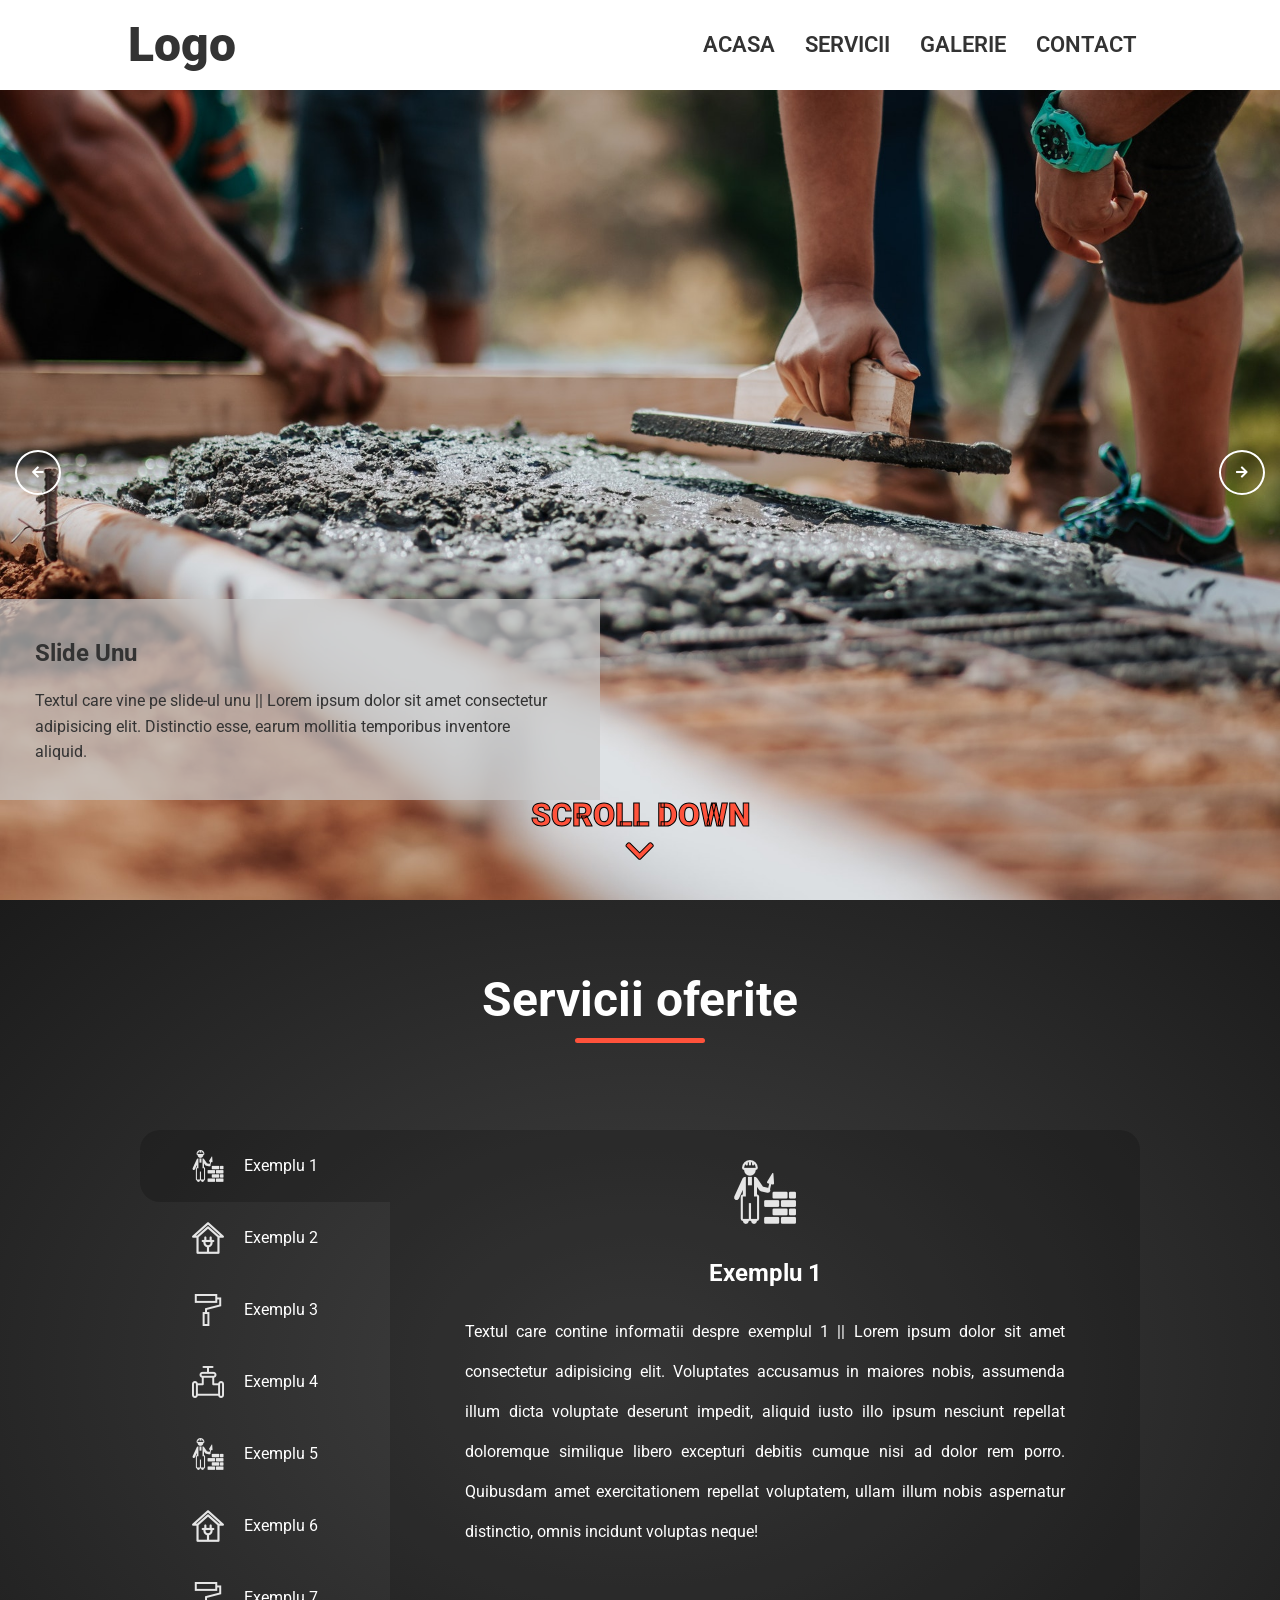
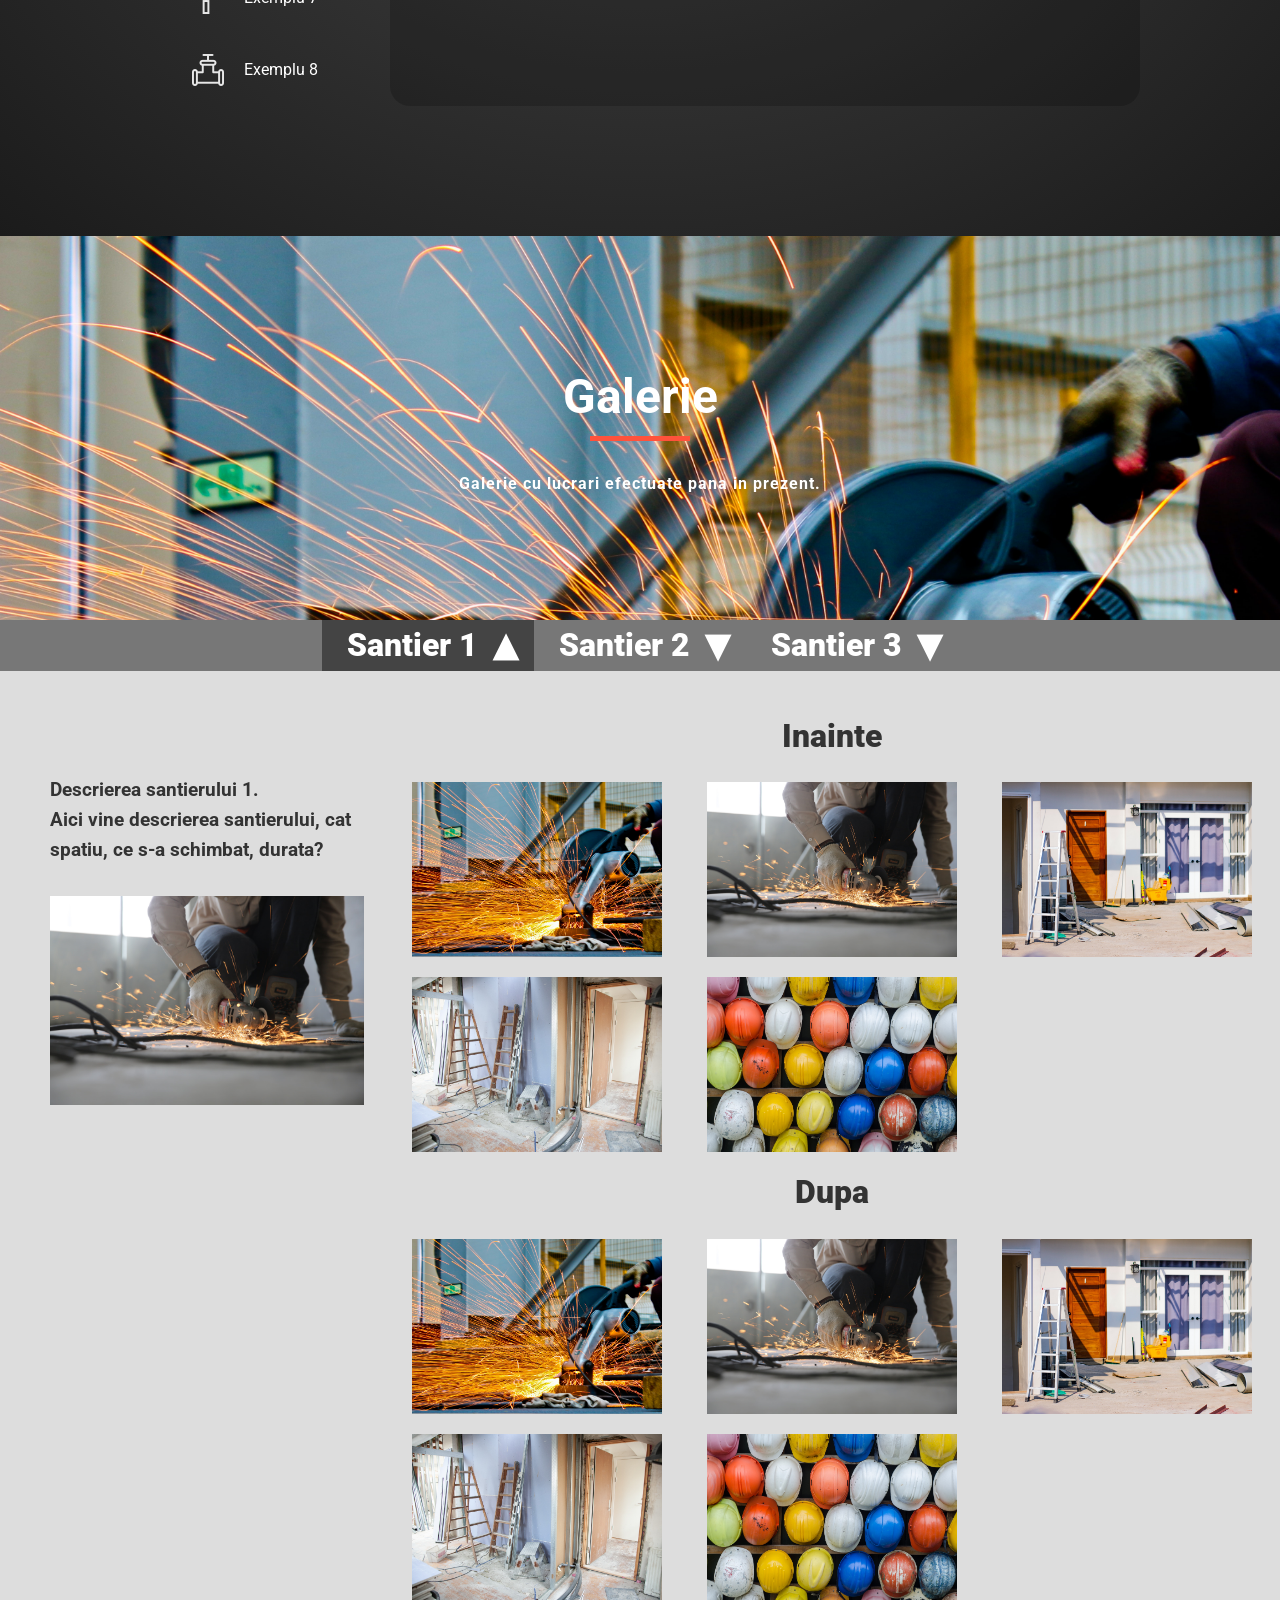
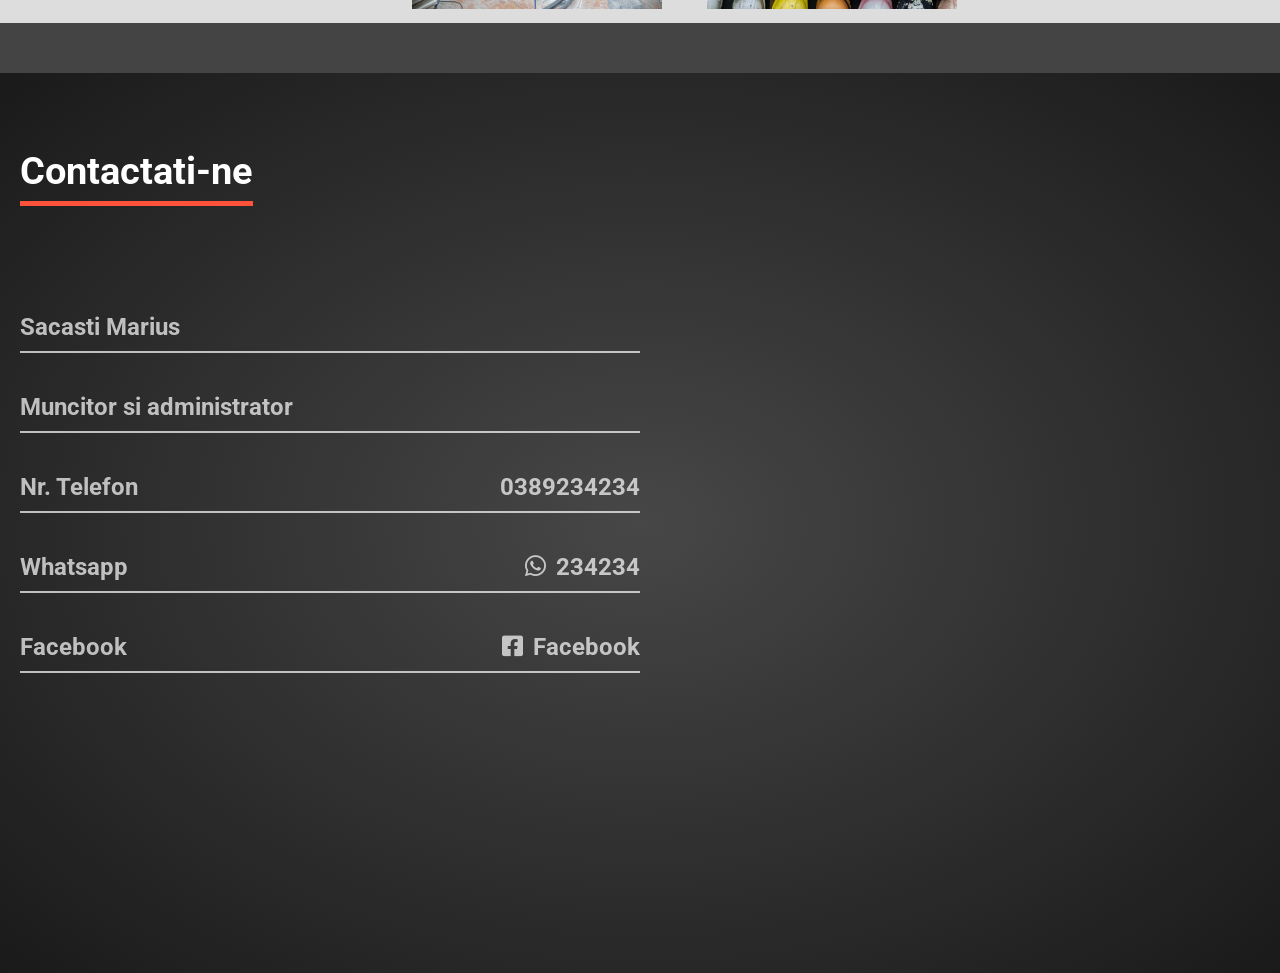
<file: index.html>
<!DOCTYPE html>
<html lang="en">

<head>
    <meta charset="UTF-8">
    <meta name="viewport" content="width=device-width, initial-scale=1.0">
    <script src="./index.js" type='module'></script>
    <link rel="stylesheet" href="style.css">
    <link rel="stylesheet" href="https://cdnjs.cloudflare.com/ajax/libs/font-awesome/5.15.1/css/all.min.css" integrity="sha512-+4zCK9k+qNFUR5X+cKL9EIR+ZOhtIloNl9GIKS57V1MyNsYpYcUrUeQc9vNfzsWfV28IaLL3i96P9sdNyeRssA==" crossorigin="anonymous" />
    <title>Website</title>
</head>

<body>
    <!-- Navigation -->
    <div class="navigation">
        <div class="language">
            <h1>Logo</h1>
            <!-- <form>
                <select name = 'languageSelector' id = 'languageSelect'>
                    <option value='0' selected='selected'>Romana</option>
                    <option value='1'>Franceza</option>
                    <option value='2'>Engleza</option>
                </select>
            </form> -->

        </div>
        <nav>
            <ul>
                <li>
                    <a href='./index.html' class='homeLink'></a>
                </li>
                <li>
                    <a href='#services' class='servicesLink'></a>
                </li>
                <li>
                    <a href='#gallery' class='galleryLink'></a>
                </li>
                <li>
                    <a href='#contact' class='contactLink'></a>
                </li>
            </ul>
        </nav>
    </div>
    <!-- Showcase/home -->
    <section class="home" id='home'>
        <div class="slider">
            <div class="slide current" id='slideOne'>
                <div class="content">
                    <h1></h1>
                    <p></p>
                </div>
            </div>
            <div class="slide" id='slideTwo'>
                <div class="content">
                    <h1></h1>
                    <p></p>
                </div>
            </div>
            <div class="slide" id='slideThree'>
                <div class="content">
                    <h1></h1>
                    <p></p>
                </div>
            </div>
        </div>
        <div class="buttons">
            <button id="prev"><i class="fas fa-arrow-left"></i></button>
            <button id="next"><i class="fas fa-arrow-right"></i></button>
        </div>
        <div class="scrollText">
            <a href='#services'>SCROLL DOWN</a>
        </div>
        </section>

        <!-- Page/services -->
        <section class="services" id='services'>
            <div class="serviceTitle">
                <h1></h1>
                <span></span>
            </div>
            <div class="serviceFlex">
                <div class="servicesCard">
                    <span class='serviceOne serviceShadow'>
                    <img src="./icons/construction-worker.png" class='servicesIcon'>
                    <p></p>
                </span>
                    <span class='serviceTwo '>
                    <img src="./icons/electricity.png" class='servicesIcon'>
                    <p></p>
                </span>
                    <span class='serviceThree'>
                    <img src="./icons/paint-roller.png" class='servicesIcon'>
                    <p></p>
                </span>
                    <span class='serviceFour'>
                    <img src="./icons/pipes.png" class='servicesIcon'>
                    <p></p>
                </span>
                    <span class='serviceFive'>
                    <img src="./icons/construction-worker.png" class='servicesIcon'>
                    <p></p>
                </span>
                    <span class='serviceSix'>
                    <img src="./icons/electricity.png" class='servicesIcon'>
                    <p></p>
                </span>
                    <span class='serviceSeven'>
                    <img src="./icons/paint-roller.png" class='servicesIcon'>
                    <p></p>
                </span>
                    <span class='serviceEight'>
                    <img src="./icons/pipes.png" class='servicesIcon'>
                    <p></p>
                </span>
                </div>
                <div class="servicesInformation serviceHighlighted">
                    <img src=''>
                    <h1 class='informationHeader'></h1>
                    <p class='informationContext'></p>
                    <!-- <p class='calculatorP'>Calculator: <input type='text' id='calculatorInput' name='calculatorInput'> mp</p> -->
                    <!-- <span class='calculatorSpan'><p>Calculator: </p> <input type='text' id='calculatorInput' name='calculatorInput'> <p>MP</p></span> -->
                    <!-- <span class='calcResult'><p>Rezultat: </p> <p class='resultP'></p></span> -->
                </div>

            </div>
        </section>

        <!-- intermission page -->
        <!-- <section class='intermission'>
            <div class="betweenPages">
            </div>
        </section> -->

        <!-- gallery page -->
        <section class='gallery' id='gallery'>
            <div class="galleryTitle">
                <h1></h1>
                <span></span>
                <p></p>
            </div>

            <div class="galleryPosition">                
                <div class="galleryBar">
                </div>
                <div class="galleryContainer">
                    <div class="descriptionContainer"></div>
                    <div class="galleryImageContent">
                        <div class="galleryContentBefore">
                            <div class="galleryContentBeforeTitle">Inainte</div>
                            <div class="galleryContentBeforeImages">
                            </div>
                        </div>
                        <div class="galleryContentAfter">
                            <div class="galleryContentAfterTitle">Dupa</div>
                            <div class="galleryContentAfterImages">           
                            </div>
                        </div>
                    </div>             
                </div>
            <div class="galleryBottom"></div>
            </div>

        </section>
        <!-- <section class='intermission'>
            <div class="betweenPages"></div>
        </section> -->


        <!-- Contact section -->
        <section class='contact' id='contact'>
            <div class='contactTitle'>
                <h1></h1>
            </div>

            <div class="contactContainer">
                <div class="contactInformation">
                    <h1><span>Sacasti Marius</span></h1>
                    <h1>Muncitor si administrator</h1>
                    <h1><span>Nr. Telefon</span> <span>0389234234</span></h1>
                    <h1><span>Whatsapp</span><span><i class="fab fa-whatsapp" style="margin-right:10px"></i>234234</span></h1>
                    <h1><span>Facebook</span><span><i class="fab fa-facebook-square" style='margin-right:10px'></i>Facebook</span></h1>
                </div>
                <div class="contactPhoto"></div>
            </div>
        </section>

        <!-- Lightbox div -->
        <div class="lightbox">
            <!-- <div class="exitBtn"><i class="far fa-times-circle"></i></div> -->
            <div class="lightboxImage"><div class="exitBtn"><i class="far fa-times-circle"></i></div></div>
            <!-- <div class="prevImage"><i class="fas fa-chevron-left"></i></div> -->
            <!-- <div class="nextImage"><i class="fas fa-chevron-right"></i></div> -->
        </div>
        <!-- button to scroll top -->
        <div class="topBtn">
            <button id='scrollTop' class='visibleBtn'>
            <i class="fas fa-arrow-up"></i></div>
        </button>

            <footer>
                <!-- <div>Icons made by <a href="https://www.flaticon.com/authors/freepik" title="Freepik">Freepik</a> from <a href="https://www.flaticon.com/" title="Flaticon">www.flaticon.com</a></div> -->

            </footer>



</body>

</html>
</file>
<file: style.css>
@import url("https://fonts.googleapis.com/css2?family=Lato:wght@300&display=swap");
@import url("https://fonts.googleapis.com/css2?family=Roboto:wght@300&display=swap");
* {
  box-sizing: border-box;
  padding: 0;
  margin: 0;
  scroll-behavior: smooth;
}

body {
  font-family: "Roboto", sans-serif;
  color: #333;
  line-height: 1.6;
}

ul {
  list-style-type: none;
}

a {
  text-decoration: none;
  color: #333;
}

/* Navigation styling */

.navigation {
  height: 10vh;
  min-height: 75px;
  max-width: 80%;
  margin: 0 auto;
  overflow: auto;
  display: flex;
  justify-content: space-between;
  align-items: center;
}

.navigation ul {
  display: flex;
}

.navigation h1 {
  font-size: 3rem;
  font-weight: 900;
}

.navigation a {
  padding: 10px;
  margin: 0 5px;
  font-size: 1.4rem;
  font-weight: 600;
  /* letter-spacing: 1px; */
}

.navigation a:hover {
  border-bottom: 2px #047aed solid;
}

.language {
  display: flex;
  justify-content: center;
  align-items: center;
}

.language form {
  position: relative;
  margin-left: 25px;
  width: 80px;
}

.language select {
  position: relative;
  width: 100%;
  text-align: center;
  font-size: 1.2rem;
  height: 35px;
  border: 0;
  background: transparent;
  box-shadow: 0 4px 8px 0 rgba(0, 0, 0, 0.3), 0 6px 20px 0 rgba(0, 0, 0, 0.3);
  -webkit-appearance: none;
  appearance: none;
  border-radius: 10px 10px 10px 10px;
  white-space: pre-wrap;
}

/* end navigation styling */

/* utility clases */

.grid {
  display: grid;
  grid-template-columns: repeat(3, 1fr);
  gap: 50px 50px;
  justify-content: center;
  align-items: center;
  height: 100%;
}

/* End utility classes */

/* Styling for slide show images */

.slider {
  position: relative;
  overflow: hidden;
  height: 90vh;
  width: 100%;
}

.slide {
  position: absolute;
  top: 0;
  left: 0;
  width: 100%;
  height: 100%;
  opacity: 0;
  transition: opacity 0.8s ease-in-out;
}

.slide.current {
  opacity: 1;
}

/* end styling for slide show images */

/* Slide text card style */

.slide .content {
  position: absolute;
  bottom: 100px;
  left: -600px;
  width: 600px;
  background-color: rgba(201, 201, 201, 0.7);
  padding: 35px;
}

.slide .content h1 {
  margin-bottom: 1rem;
}

.slide.current .content {
  opacity: 1;
  transform: translateX(600px);
  transition: all 0.7s ease-in-out 0.3s;
}

/* End slide text cards style */

/* button style for sliders */

.buttons button#next {
  position: absolute;
  top: 50%;
  right: 15px;
}

.buttons button#prev {
  position: absolute;
  top: 50%;
  left: 15px;
}

.buttons button {
  border: 2px solid #fff;
  background-color: transparent;
  color: #fff;
  cursor: pointer;
  padding: 13px 15px;
  border-radius: 50%;
  outline: none;
}

.buttons button:hover {
  background-color: #fff;
  color: #333;
}

/* end button style for sliders */

/* scroll down text */

.scrollText {
  position: absolute;
  bottom: 2.5%;
  right: 50%;
  font-size: 2rem;
  font-weight: 900;
  text-align: center;
  transform: translateX(50%);
  color: #ff523b;
  -webkit-text-stroke: 1px black;
}

.scrollText a {
  color: #ff523b;
}

.scrollText::after {
  content: "\f078";
  font-family: "Font Awesome 5 Free";
  display: block;
  margin-top: -15px;
  text-align: center;
  font-size: 2rem;
  font-weight: 900;
}

/* Bg images */

.slide:first-child {
  background: url("./images/IMG_construction.jpg") no-repeat center center/cover;
}

.slide:nth-child(2) {
  background: url("./images/IMG_furniture.jpg") no-repeat center center/cover;
}

.slide:nth-child(3) {
  background: url("./images/IMG_painting.jpg") no-repeat center center/cover;
}

/* services section */

.services {
  background: #454544;
  background: -webkit-radial-gradient(center, #454544, #1f1f1f);
  background: -moz-radial-gradient(center, #454544, #1f1f1f);
  background: radial-gradient(ellipse at center, #424242, #1b1b1b),
    url("../images/IMG_noise.png");
  color: #fff;
  padding-bottom: 100px;
  /* box-shadow: 0px 15px 15px inset #333, 0px -15px 15px inset #333; */
}

.services .serviceTitle {
  display: flex;
  justify-content: center;
  align-items: center;
  height: 200px;
}

.services .serviceTitle h1 {
  font-size: 3rem;
  font-weight: bold;
}

.serviceTitle span {
  background: #ff523b;
  width: 130px;
  height: 5px;
  border-radius: 5px;
  position: absolute;
  margin-top: 80px;
  left: 50%;
  transform: translateX(-50%);
}

.serviceFlex {
  display: flex;
  flex-wrap: wrap;
  justify-content: center;
  padding: 30px 0px;
  max-width: 1000px;
  position: relative;
  left: 50%;
  transform: translateX(-50%);
}

.servicesCard {
  flex: 25%;
}

.servicesCard span {
  display: flex;
  justify-content: center;
  align-items: center;
  padding: 20px 0px;
}

.servicesCard p {
  margin: 0px 20px;
}

.serviceHighlighted {
  background-color: rgba(0, 0, 0, 0.2);
  border-radius: 0px 20px 20px 20px;
}

.serviceOne:hover {
  background-color: rgba(255, 255, 255, 0.2);
  cursor: pointer;
  border-radius: 20px;
}

.serviceTwo:hover {
  background-color: rgba(255, 255, 255, 0.2);
  cursor: pointer;
  border-radius: 20px;
}

.serviceThree:hover {
  background-color: rgba(255, 255, 255, 0.2);
  cursor: pointer;
  border-radius: 20px;
}

.serviceFour:hover {
  background-color: rgba(255, 255, 255, 0.2);
  cursor: pointer;
  border-radius: 20px;
}

.serviceFive:hover {
  background-color: rgba(255, 255, 255, 0.2);
  cursor: pointer;
  border-radius: 20px;
}

.serviceSix:hover {
  background-color: rgba(255, 255, 255, 0.2);
  cursor: pointer;
  border-radius: 20px;
}

.serviceSeven:hover {
  background-color: rgba(255, 255, 255, 0.2);
  cursor: pointer;
  border-radius: 20px;
}

.serviceEight:hover {
  background-color: rgba(255, 255, 255, 0.2);
  cursor: pointer;
  border-radius: 20px;
}

.servicesInformation {
  flex: 75%;
  display: flex;
  flex-direction: column;
  align-items: center;
}

.servicesInformation img {
  max-width: 100%;
  margin: 10px;
  padding-top: 20px;
  filter: invert(90%);
}

.servicesInformation h1 {
  padding: 20px 0px;
}

.informationContext {
  width: 80%;
  line-height: 2.5rem;
  padding: 0px 0px 20px 0px;
  text-align: justify;
}

.calculatorSpan {
  display: flex;
  justify-content: space-between;
  margin-top: auto;
}

.calculatorSpan p {
  padding: 0 20px;
}

.calculatorSpan input[type="text"] {
  background: transparent;
  border: none;
  border-bottom: 0.5px solid #fff;
  color: #fff;
  font-size: 16px;
  text-align: center;
}

.calcResult {
  padding: 20px 0;
  display: flex;
  justify-content: space-between;
}

.calcResult p {
  padding: 0 20px;
}

.servicesIcon {
  max-width: 100%;
  width: 32px;
  filter: invert(90%);
}

.serviceShadow {
  border-radius: 20px 0 0 20px;
  background-color: rgba(0, 0, 0, 0.2);
}

/* End services styling */

/* Start of gallery */

.gallery {
  max-width: 100%;
  position: relative;
  left: 50%;
  transform: translateX(-50%);
}

.galleryTitle {
  display: flex;
  flex-direction: column;
  justify-content: center;
  align-items: center;
  min-height: 200px;
  height: 30vw;
  background-image: url("./images/gallery/gallery_image_1.jpg");
  background-size: cover;
  color: white;
}

.galleryTitle h1 {
  font-size: 3rem;
  font-weight: bold;
}

.galleryTitle span {
  background: #ff523b;
  width: 100px;
  height: 5px;
  position: relative;
}

.galleryTitle p {
  margin-top: 30px;
  font-weight: 700;
  letter-spacing: 1px;
}

.galleryPosition {
  min-height: 100vh;
}

.galleryBar {
  display: flex;
  flex-direction: row;
  flex-wrap: wrap;
  min-height: 50px;
  background-color: #777;
  overflow: hidden;
  align-items: center;
  justify-content: center;
  -webkit-touch-callout: none; /* iOS Safari */
  -webkit-user-select: none; /* Safari */
  -khtml-user-select: none; /* Konqueror HTML */
  -moz-user-select: none; /* Old versions of Firefox */
  -ms-user-select: none; /* Internet Explorer/Edge */
  user-select: none; /* Non-prefixed version, currently*/
}

.galleryBarTab {
  display: flex;
  font-size: 2rem;
  font-weight: 900;
  color: white;
  padding: 0px 25px;
  cursor: pointer;
  transition: background-color 0.3s;
}

.galleryBarTab::after {
  content: "\25be";
  padding-left: 15px;
  transform: scale(1.5);
}

.galleryBar--active {
  background-color: #444;
}
.galleryBar--active::after {
  content: "\25b4";
}

.galleryBottom {
  height: 50px;
  background-color: #444;
}

.galleryImageContent {
  flex: 70%;
  display: flex;
  flex-direction: column;
  align-items: center;
  background-color: #ddd;
  padding: 0px 15px;
}

.galleryContainer {
  display: flex;
  flex-wrap: wrap;
  max-height: 0px;
  overflow: hidden;
  transition: max-height 0.5s;
}

.descriptionContainer {
  flex: 30%;
  overflow: hidden;
  padding: 105px 20px 30px 50px;
  background-color: #ddd;
}

.galleryContentBefore {
  display: flex;
  flex-direction: column;
  justify-content: center;
  align-items: center;
  width: 100%;
}
.galleryContentBeforeTitle {
  font-size: 2rem;
  font-weight: 900;
  padding-top: 40px;
}
.galleryContentBeforeImages {
  display: grid;
  grid-template-columns: repeat(auto-fit, minmax(250px, 1fr));
  padding-top: 20px;
  grid-gap: 20px;
  width: 100%;
  justify-items: center;
  overflow: hidden;
}

.galleryContentBeforeImages img {
  width: 100%;
  max-width: 250px;
  height: 175px;
  object-fit: cover;
}
.galleryContentAfter {
  display: flex;
  flex-direction: column;
  justify-content: center;
  align-items: center;
  width: 100%;
}
.galleryContentAfterTitle {
  font-size: 2rem;
  font-weight: 900;
  padding-top: 15px;
}

.galleryContentAfterImages {
  display: grid;
  grid-template-columns: repeat(auto-fit, minmax(250px, 1fr));
  padding-top: 20px;
  grid-gap: 20px;
  width: 100%;
  justify-items: center;
  overflow: hidden;
  padding-bottom: 15px;
}

.galleryContentAfterImages img {
  width: 100%;
  max-width: 250px;
  height: 175px;
  object-fit: cover;
}

.lightbox {
  position: fixed;
  z-index: 1000;
  top: 0;
  width: 100%;
  height: 100%;
  background-color: rgba(0, 0, 0, 0.7);
  display: none;
}

.lightbox--active {
  display: flex;
  justify-content: center;
  align-self: center;
}

.exitBtn {
  position: absolute;
  top: 2%;
  right: 5%;
  font-size: 4rem;
  filter: invert(100%);
  filter: brightness(100);
  cursor: pointer;
  border-radius: 25%;
  z-index: 1;
}

.exitBtn i:hover {
  background-color: rgba(0, 0, 0, 0.2);
  border-radius: 50%;
}

.prevImage {
  position: absolute;
  left: 0;
  height: 100%;
  width: 5%;
  cursor: pointer;
  display: flex;
  justify-content: center;
  align-items: center;
  filter: invert(100);
  font-size: 3rem;
}
.prevImage:hover {
  background-color: rgba(0, 0, 0, 0.2);
}

.nextImage {
  position: absolute;
  right: 0;
  height: 100%;
  width: 5%;
  cursor: pointer;
  display: flex;
  justify-content: center;
  align-items: center;
  filter: invert(100);
  font-size: 3rem;
}

.nextImage:hover {
  background-color: rgba(0, 0, 0, 0.3);
}
.lightboxImage {
  display: flex;
  justify-content: center;
  align-self: center;
}
.lightboxImage img {
  position: relative;
  width: 100%;
  max-width: 1500px;
  max-height: 100vh;
}

.galleryImagesEffect {
  opacity: 1;
  -webkit-transition: 0.3s ease-in-out;
  transition: 0.3s ease-in-out;
  cursor: pointer;
}

.galleryImagesEffect:hover {
  opacity: 0.4;
}

.galleryDescriptionPlan {
  padding-top: 30px;
  width: 100%;
}

/* End of gallery */

/* Start of Contact */

.contact {
  background: #454544;
  background: -webkit-radial-gradient(center, #474747, #1a1a1a);
  background: -moz-radial-gradient(center, #474747, #1a1a1a);
  background: radial-gradient(ellipse at center, #474747, #1a1a1a);
  color: #fff;
  height: 100vh;
  /* box-shadow: 0px 15px 15px inset #333, 0px -15px 15px inset #333; */
}

.contactTitle {
  display: flex;
  max-width: 1400px;
  align-items: center;
  height: 200px;
  position: relative;
  left: 50%;
  transform: translateX(-50%);
  padding: 0 20px;
}

.contactTitle h1 {
  font-size: 3vw;
  font-weight: bold;
  border-bottom: 5px solid #ff523b;
}

.contactContainer {
  max-width: 1400px;
  position: relative;
  display: flex;
  left: 50%;
  transform: translateX(-50%);
  padding: 0 20px;
  line-height: 2;
}

.contactInformation {
  width: 100%;
  flex: 50%;
}
.contactContainer h1 {
  margin-top: 30px;
  border-bottom: 2px solid #fff;
  opacity: 0.7;
  display: flex;
  justify-content: space-between;
}

.contactPhoto {
  flex: 50%;
}

/* End of contact */

/* Scroll back to top */

.visibleBtn {
  visibility: hidden;
}

.topBtn button {
  font-size: 2rem;
  border: 2px solid #333;
  background-color: #fff;
  padding: 1rem;
  margin: 1rem;
  border-radius: 10%;
  position: fixed;
  bottom: 15px;
  right: 20px;
}

.topBtn button:hover {
  border: 2px solid #fff;
  background-color: #0478ed88;
  color: #fff;
}

/* end of scroll button */

/* the section between slides i guess /shrug */

.betweenPages {
  height: 100px;
  background-color: rgb(134, 134, 134);
}

/* end of the section between slides */

/* media query for smaller screens */

@media (max-width: 800px) {
  .navigation h1 {
    display: none;
  }
  .navigation {
    max-width: 100%;
    justify-content: center;
  }
  nav {
    width: 90%;
  }
  .navigation ul {
    align-items: center;
    justify-content: space-between;
    margin-top: auto;
  }
  .navigation li {
    display: flex;
    flex-direction: column;
    justify-content: center;
    align-items: center;
    color: rgb(117, 117, 117);
    font-size: 25px;
  }
  .navigation a {
    padding: 0;
    margin: 0;
    font-size: 16px;
    justify-content: center;
    letter-spacing: 0px;
    color: rgb(117, 117, 117);
  }
  .homeLink::before {
    content: "\f015";
    font-family: "Font Awesome 5 Free";
    display: block;
    text-align: center;
    font-size: 24px;
    font-weight: 900;
  }
  .servicesLink::before {
    content: "\f0ad";
    font-family: "Font Awesome 5 Free";
    display: block;
    text-align: center;
    font-size: 24px;
    font-weight: 900;
  }
  .galleryLink::before {
    content: "\f03e";
    font-family: "Font Awesome 5 Free";
    display: block;
    text-align: center;
    font-size: 24px;
    font-weight: 900;
  }
  .contactLink::before {
    content: "\f3e0";
    font-family: "Font Awesome 5 Free";
    display: block;
    text-align: center;
    font-size: 24px;
    font-weight: 900;
  }
  .navigation li i {
    display: initial;
  }
}

@media (max-width: 590px) {
  .slide .content {
    bottom: -300px;
    left: 0;
    width: 100%;
  }
  .slide.current .content {
    transform: translateY(-300px);
  }
  .scrollText {
    display: none;
  }
  .servicesCard span {
    display: block;
    text-align: center;
    font-size: 10px;
  }
  .serviceShadow {
    border-radius: 20px;
  }
  .servicesIcon {
    width: 24px;
  }
  .servicesCard {
    display: grid;
    grid-template-columns: repeat(4, 1fr);
    grid-template-rows: auto;
    overflow: hidden;
    flex: 100%;
  }
  .servicesInformation {
    flex: 100%;
    overflow: hidden;
  }
  .serviceHighlighted {
    border-radius: 0px;
  }
  .topBtn button {
    background-color: rgba(255, 255, 255, 0.2);
    overflow: hidden;
    margin: 5px;
    bottom: 0;
    right: 0;
  }
}

@media (max-width: 850px) {
  .descriptionContainer {
    flex: 100%;
    padding: 10px 25px 10px 25px;
  }
  .imagesContainer {
    flex: 100%;
  }
}

@media (max-width: 400px) {
  .services .serviceTitle h1 {
    font-size: 2rem;
    font-weight: bold;
  }
}
</file>
